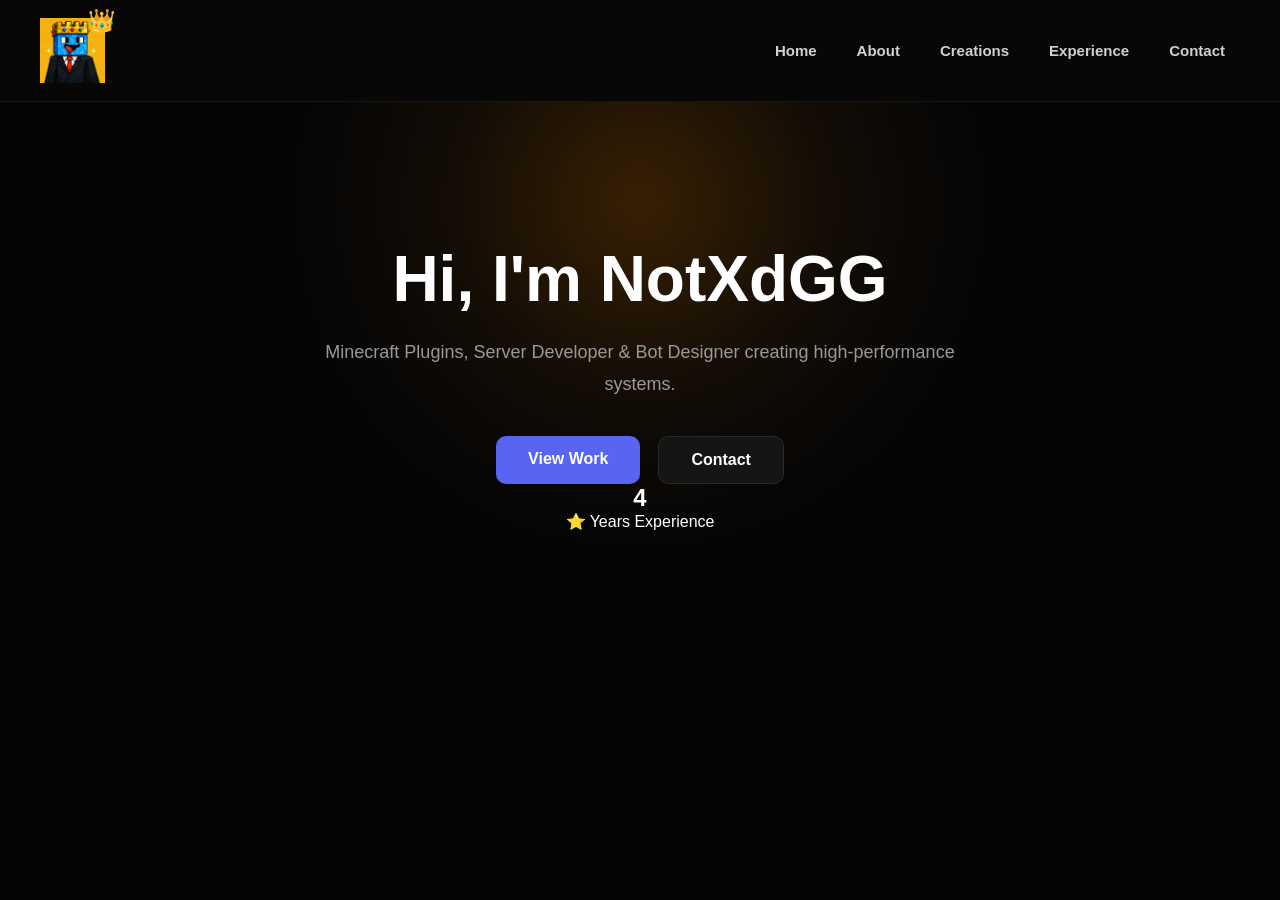
<file: index.html>
<!DOCTYPE html>
<html>
<head>
  <title>NotXdGG</title>
  <link rel="stylesheet" href="style.css">

  <link rel="icon" href="images/favicon.png" sizes="32x32">
  <link rel="icon" href="images/favicon.png" sizes="16x16">
</head>
<body>

<header>
  <div class="logo">
    <a href="index.html" class="logo-wrap">
      <img src="images/logo.png" class="logo-img" alt="logo">
      <span class="crown">👑</span>
    </a>
  </div>

  <nav>
    <a href="index.html">Home</a>
    <a href="about.html">About</a>
    <a href="portfolio.html">Creations</a>
    <a href="experience.html">Experience</a>
    <a href="contact.html">Contact</a>
  </nav>
</header>

<section class="hero">
  <h1>Hi, I'm NotXdGG</h1>
  <p>Minecraft Plugins, Server Developer & Bot Designer creating high-performance systems.</p>

  <div class="hero-buttons">
    <a href="portfolio.html" class="btn primary">View Work</a>
    <a href="contact.html" class="btn secondary">Contact</a>
  </div>

  <div class="stats">
    <div class="stat">
      <h2 class="counter" data-target="4">0</h2>
      <span>⭐ Years Experience</span>
    </div>
  </div>
</section>

<script>
document.querySelectorAll('.counter').forEach(c=>{
  const update=()=>{
    let t=+c.dataset.target, n=+c.innerText;
    let inc=t/40;
    if(n<t){
      c.innerText=Math.ceil(n+inc);
      setTimeout(update,30);
    } else {
      c.innerText=t+(t==20?"+":"");
    }
  };
  update();
});
</script>

</body>
</html>
</file>
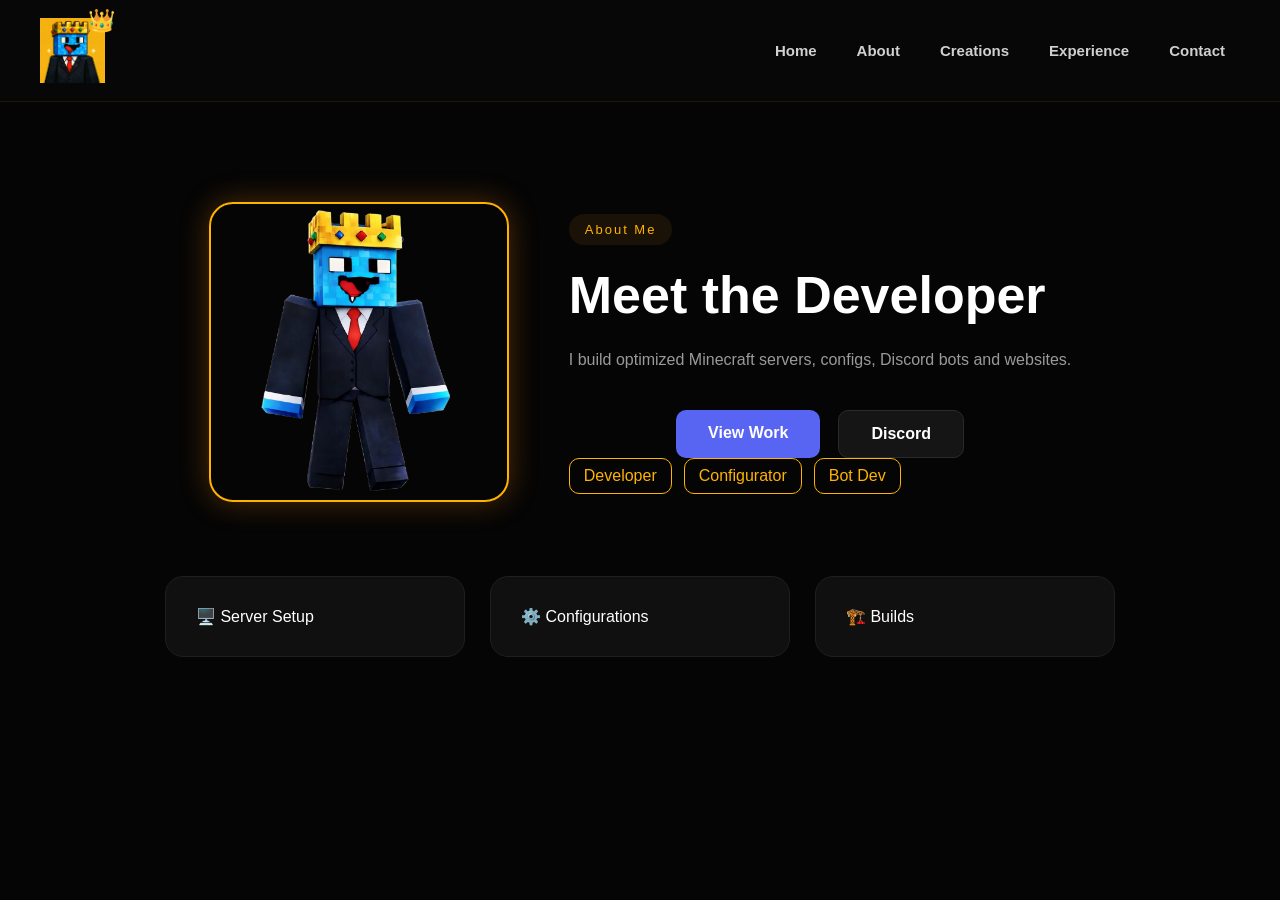
<file: about.html>
<!DOCTYPE html>
<html>
<head>
  <title>About</title>
  <link rel="stylesheet" href="style.css">

  <link rel="icon" href="images/favicon.png" sizes="32x32">
  <link rel="icon" href="images/favicon.png" sizes="16x16">
</head>
<body>

<header>
  <div class="logo">
    <a href="index.html" class="logo-wrap">
      <img src="images/logo.png" class="logo-img">
      <span class="crown">👑</span>
    </a>
  </div>

  <nav>
    <a href="index.html">Home</a>
    <a href="about.html">About</a>
    <a href="portfolio.html">Creations</a>
    <a href="experience.html">Experience</a>
    <a href="contact.html">Contact</a>
  </nav>
</header>

<section class="about">
  <div class="about-top">

    <div class="about-img">
      <img src="images/profile.png">
    </div>

    <div class="about-text">
      <span class="badge">About Me</span>
      <h1>Meet the Developer</h1>

      <p>I build optimized Minecraft servers, configs, Discord bots and websites.</p>

      <div class="about-buttons">
        <a href="portfolio.html" class="btn primary">View Work</a>
        <a href="https://discord.com/users/notxdgg" target="_blank" class="btn secondary">Discord</a>
      </div>

      <div class="tags">
        <span>Developer</span>
        <span>Configurator</span>
        <span>Bot Dev</span>
      </div>
    </div>

  </div>

  <div class="services">
    <div class="card">🖥️ Server Setup</div>
    <div class="card">⚙️ Configurations</div>
    <div class="card">🏗️ Builds</div>
  </div>
</section>

</body>
</html>
</file>
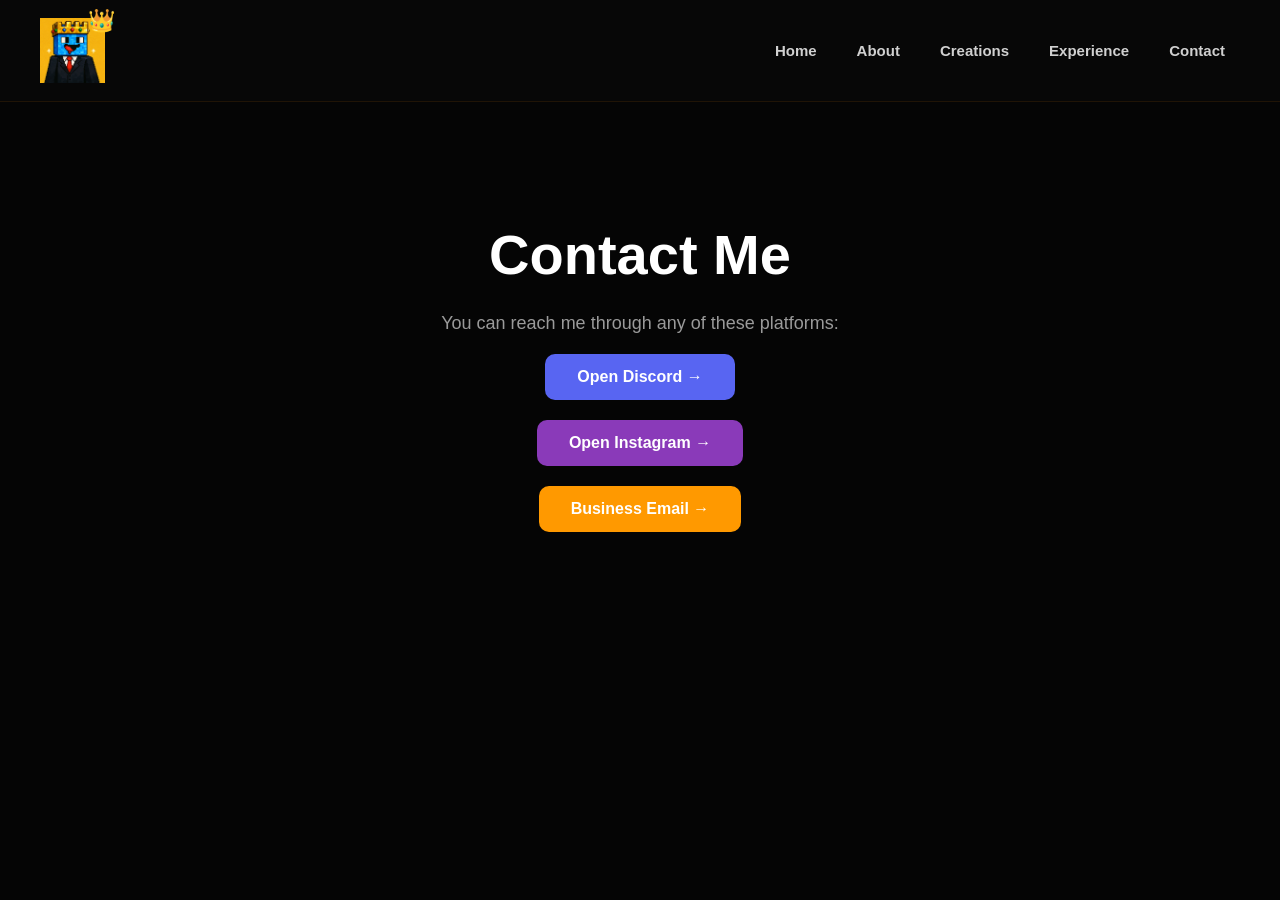
<file: contact.html>
<!DOCTYPE html>
<html>
<head>
  <title>Contact</title>
  <link rel="stylesheet" href="style.css">

  <link rel="icon" href="images/favicon.png" sizes="32x32">
  <link rel="icon" href="images/favicon.png" sizes="16x16">
</head>
<body>

<header>
  <div class="logo">
    <a href="index.html" class="logo-wrap">
      <img src="images/logo.png" class="logo-img">
      <span class="crown">👑</span>
    </a>
  </div>

  <nav>
    <a href="index.html">Home</a>
    <a href="about.html">About</a>
    <a href="portfolio.html">Creations</a>
    <a href="experience.html">Experience</a>
    <a href="contact.html">Contact</a>
  </nav>
</header>

<section class="contact">
  <h1>Contact Me</h1>
  <p>You can reach me through any of these platforms:</p>

  <a href="https://discord.com/users/notxdgg" target="_blank" class="btn primary">
    Open Discord →
  </a>

  <div style="height: 20px;"></div>

  <a href="https://instagram.com/notxdgg_" target="_blank" class="btn instagram-btn">
    Open Instagram →
  </a>

  <div style="height: 20px;"></div>

  <a href="mailto:notxdggbusiness@gmail.com" class="btn email-btn">
    Business Email →
  </a>
</section>
</body>
</html>
</file>
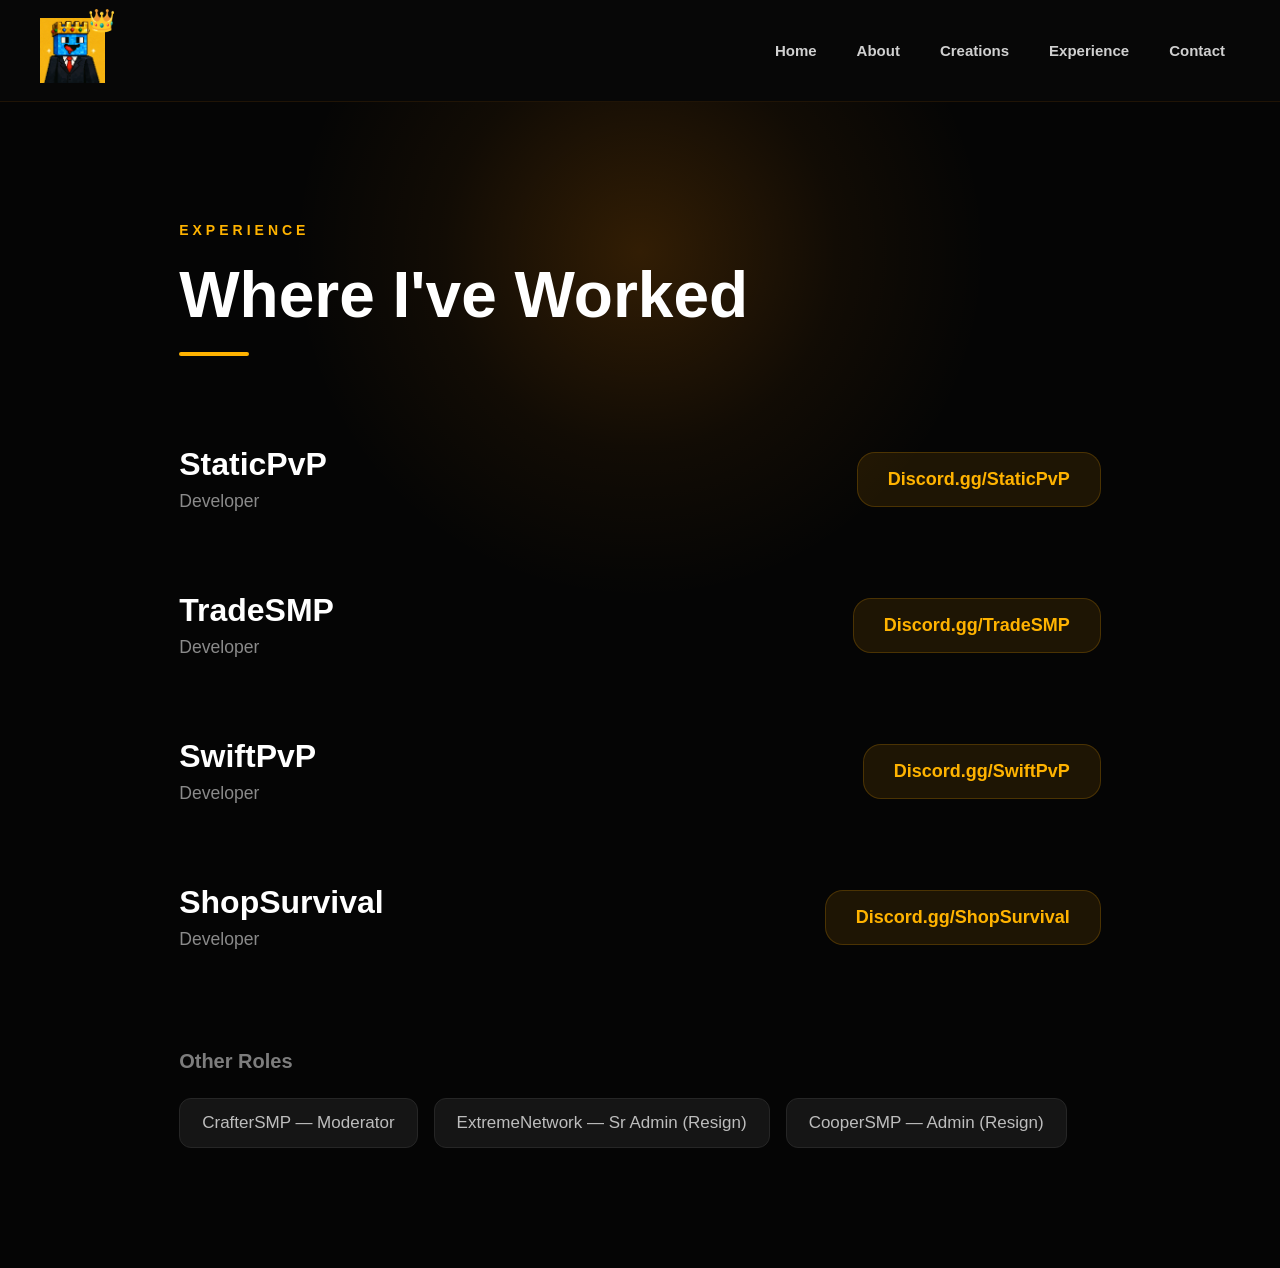
<file: experience.html>
<!DOCTYPE html>
<html lang="en">
<head>
    <meta charset="UTF-8">
    <meta name="viewport" content="width=device-width, initial-scale=1.0">

    <title>Experience</title>

    <link rel="stylesheet" href="style.css">

    <link rel="icon" href="images/favicon.png" sizes="32x32">
    <link rel="icon" href="images/favicon.png" sizes="16x16">
</head>
<body>

<header>

    <div class="logo-wrap">
        <img src="images/logo.png" class="logo-img">
        <div class="crown">👑</div>
    </div>

    <nav>
        <a href="index.html">Home</a>
        <a href="about.html">About</a>
        <a href="portfolio.html">Creations</a>
        <a href="experience.html">Experience</a>
        <a href="contact.html">Contact</a>
    </nav>

</header>

<section class="experience-page">

    <p class="exp-top">EXPERIENCE</p>

    <h1>Where I've Worked</h1>

    <div class="line"></div>

    <div class="experience-list">

        <div class="exp-item">
            <div>
                <h2>StaticPvP</h2>
                <p>Developer</p>
            </div>

            <span>Discord.gg/StaticPvP</span>
        </div>

              
        <div class="exp-item">
            <div>
                <h2>TradeSMP</h2>
                <p>Developer</p>
            </div>

            <span>Discord.gg/TradeSMP</span>
                </div>

        <div class="exp-item">
            <div>
                <h2>SwiftPvP</h2>
                <p>Developer</p>
            </div>

            <span>Discord.gg/SwiftPvP</span>
        </div>

        <div class="exp-item">
            <div>
                <h2>ShopSurvival</h2>
                <p>Developer</p>
            </div>

            <span>Discord.gg/ShopSurvival</span>
                </div>
    </div>

    <div class="other-roles">

        <h3>Other Roles</h3>

        <div class="roles-grid">

            <div class="role-box">CrafterSMP — Moderator </div>
            
            <div class="role-box">ExtremeNetwork — Sr Admin (Resign) </div>
            
            <div class="role-box">CooperSMP — Admin (Resign) </div>

        </div>

    </div>

</section>

</body>
</html>
</file>
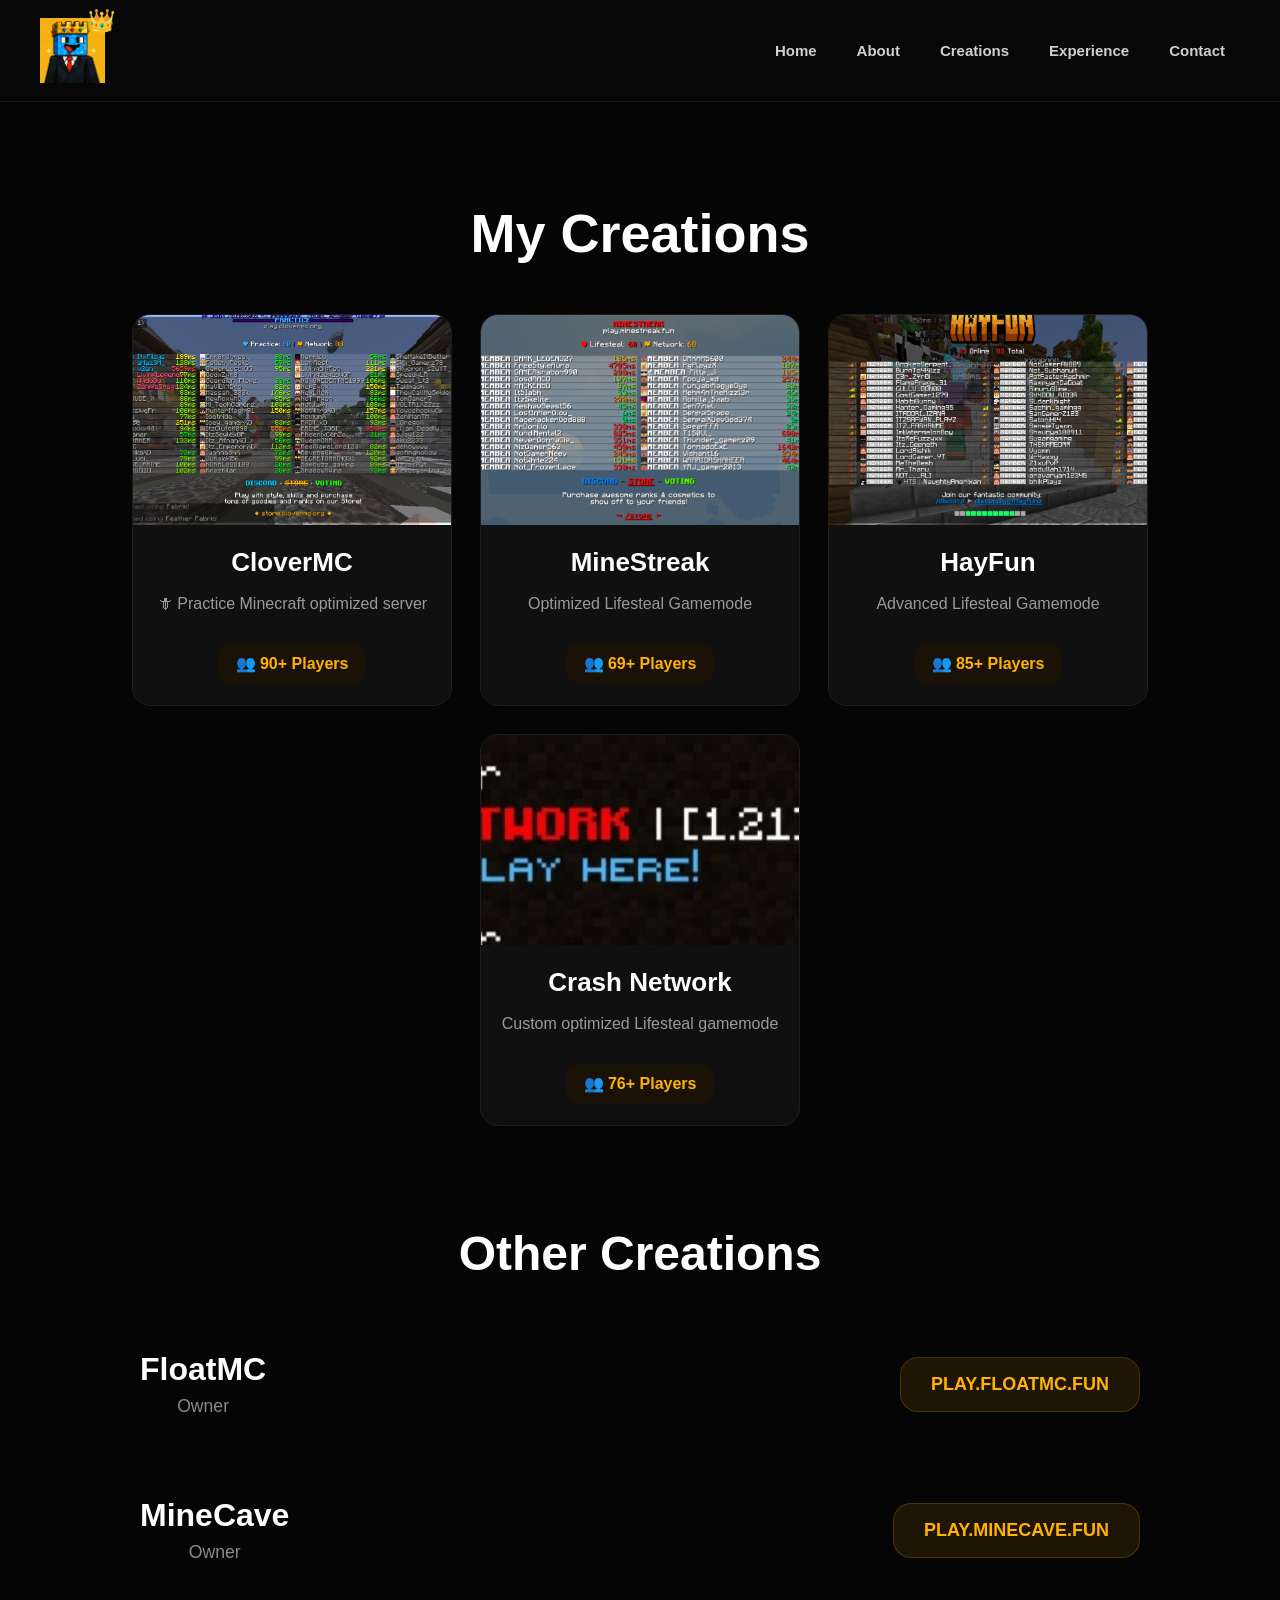
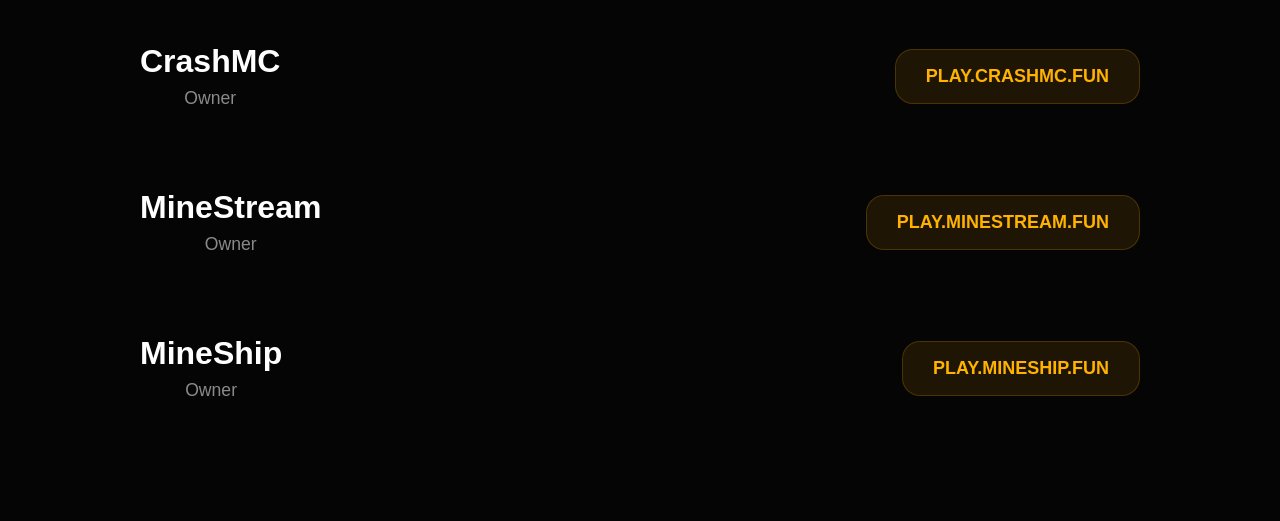
<file: portfolio.html>
<!DOCTYPE html>
<html>
<head>
  <title>Creations</title>
  <link rel="stylesheet" href="style.css">
  <link rel="icon" href="images/favicon.png" sizes="32x32">
  <link rel="icon" href="images/favicon.png" sizes="16x16">
</head>
<body>

<header>
  <div class="logo">
    <a href="index.html" class="logo-wrap">
      <img src="images/logo.png" class="logo-img">
      <span class="crown">👑</span>
    </a>
  </div>

  <nav>
    <a href="index.html">Home</a>
    <a href="about.html">About</a>
    <a href="portfolio.html">Creations</a>
    <a href="experience.html">Experience</a>
    <a href="contact.html">Contact</a>
  </nav>
</header>

<section class="portfolio">
  <h1>My Creations</h1>

  <div class="grid">

    <div class="item">
      <img src="images/project1.png" class="main-img">
      <h3>CloverMC</h3>
      <p>🗡 Practice Minecraft optimized server</p>
      <span class="players">👥 90+ Players</span>
    </div>

    <div class="item">
      <img src="images/project2.png" class="main-img">
      <h3>MineStreak</h3>
      <p>Optimized Lifesteal Gamemode</p>
      <span class="players">👥 69+ Players</span>
    </div>

    <div class="item">
      <img src="images/project3.png" class="main-img">
      <h3>HayFun</h3>
      <p>Advanced Lifesteal Gamemode</p>
      <span class="players">👥 85+ Players</span>
    </div>

    <div class="item">
      <img src="images/project4.jpg" class="main-img">
      <h3>Crash Network</h3>
      <p>Custom optimized Lifesteal gamemode</p>
      <span class="players">👥 76+ Players</span>
    </div>

  </div>

  <h2 class="other-projects">Other Creations</h2>

  <div class="experience-list">

    <div class="exp-item">
      <div>
        <h2>FloatMC</h2>
        <p>Owner</p>
      </div>
      <span>PLAY.FLOATMC.FUN</span>
    </div>

    <div class="exp-item">
      <div>
        <h2>MineCave</h2>
        <p>Owner</p>
      </div>
      <span>PLAY.MINECAVE.FUN</span>
    </div>

    <div class="exp-item">
      <div>
        <h2>CrashMC</h2>
        <p>Owner</p>
      </div>
      <span>PLAY.CRASHMC.FUN</span>
    </div>

    <div class="exp-item">
      <div>
        <h2>MineStream</h2>
        <p>Owner</p>
      </div>
      <span>PLAY.MINESTREAM.FUN</span>
    </div>

    <div class="exp-item">
      <div>
        <h2>MineShip</h2>
        <p>Owner</p>
      </div>
      <span>PLAY.MINESHIP.FUN</span>
        </div>
    
  </div>

</section>

</body>
</html>
</file>
<file: style.css>
/* =========================
   RESET
========================= */

*{
    margin:0;
    padding:0;
    box-sizing:border-box;
    font-family:Arial,sans-serif;
}

html{
    scroll-behavior:smooth;
}

body{
    background:#050505;
    color:white;
    overflow-x:hidden;
}

/* =========================
   NAVBAR
========================= */

header{
    display:flex;
    justify-content:space-between;
    align-items:center;
    padding:18px 40px;
    background:rgba(8,8,8,0.95);
    backdrop-filter:blur(12px);
    position:sticky;
    top:0;
    z-index:1000;
    border-bottom:1px solid rgba(255,140,0,0.1);
}

.logo-wrap{
    position:relative;
    display:flex;
    align-items:center;
}

.logo-img{
    height:65px;
    transition:0.4s;
}

.logo-img:hover{
    transform:scale(1.08);
    filter:
    drop-shadow(0 0 10px #ffb300)
    drop-shadow(0 0 20px #ff8800);
}

/* CROWN */

.crown{
    position:absolute;
    top:-10px;
    right:-10px;
    font-size:22px;
    animation:spin 4s linear infinite;
}

@keyframes spin{
    from{
        transform:rotate(0deg);
    }
    to{
        transform:rotate(360deg);
    }
}

/* NAV */

nav{
    display:flex;
    gap:10px;
    align-items:center;
}

nav a{
    color:#d0d0d0;
    text-decoration:none;
    padding:10px 15px;
    border-radius:10px;
    transition:0.3s;
    font-size:15px;
    font-weight:600;
}

nav a:hover{
    color:#ffb300;
    background:rgba(255,140,0,0.08);
}

/* =========================
   HERO
========================= */

.hero{
    text-align:center;
    padding:140px 20px;
    position:relative;
    overflow:hidden;
}

.hero::before{
    content:"";
    position:absolute;
    width:700px;
    height:700px;
    background:radial-gradient(circle,
    rgba(255,140,0,0.2) 0%,
    rgba(255,140,0,0.05) 40%,
    transparent 70%);
    top:-250px;
    left:50%;
    transform:translateX(-50%);
}

.hero *{
    position:relative;
    z-index:2;
}

.hero h1{
    font-size:64px;
    margin-bottom:20px;
    font-weight:800;
}

.hero p{
    max-width:700px;
    margin:auto;
    color:#999;
    line-height:1.8;
    font-size:18px;
}

/* BUTTONS */

.hero-buttons,
.about-buttons{
    display:flex;
    justify-content:center;
    gap:18px;
    margin-top:35px;
    flex-wrap:wrap;
}

.btn{
    padding:14px 28px;
    border-radius:12px;
    text-decoration:none;
    color:white;
    font-weight:bold;
    transition:0.3s;
}

.primary{
    background:linear-gradient(90deg,#ffb300,#ff8800);
}

.secondary{
    background:#151515;
    border:1px solid #2a2a2a;
}

.btn:hover{
    transform:translateY(-5px);
    box-shadow:0 0 20px rgba(255,140,0,0.4);
}

/* =========================
   ABOUT
========================= */

.about{
    padding:100px 10%;
}

.about-top{
    display:flex;
    align-items:center;
    justify-content:center;
    gap:60px;
    flex-wrap:wrap;
}

.about-img img{
    width:300px;
    border-radius:24px;
    border:2px solid #ffb300;
    box-shadow:0 0 30px rgba(255,140,0,0.3);
}

.about-text{
    max-width:600px;
}

.badge{
    background:#1a1206;
    color:#ffb300;
    padding:8px 16px;
    border-radius:30px;
    display:inline-block;
    margin-bottom:20px;
    font-size:13px;
    letter-spacing:2px;
}

.about-text h1{
    font-size:52px;
    margin-bottom:20px;
}

.about-text p{
    color:#9a9a9a;
    line-height:1.9;
    margin-bottom:25px;
}

/* TAGS */

.tags{
    display:flex;
    flex-wrap:wrap;
    gap:12px;
}

.tags span{
    border:1px solid #ffb300;
    padding:8px 14px;
    border-radius:10px;
    color:#ffb300;
    transition:0.3s;
}

.tags span:hover{
    background:#ffb300;
    color:black;
}

/* =========================
   SERVICES
========================= */

.services{
    display:flex;
    gap:25px;
    justify-content:center;
    flex-wrap:wrap;
    margin-top:70px;
}

.card{
    background:#101010;
    border:1px solid #1f1f1f;
    padding:30px;
    border-radius:18px;
    width:300px;
    transition:0.3s;
}

.card:hover{
    transform:translateY(-10px);
    border-color:#ffb300;
    box-shadow:0 0 25px rgba(255,140,0,0.2);
}

.card h3{
    margin-bottom:14px;
    font-size:24px;
}

.card p{
    color:#9a9a9a;
    line-height:1.8;
}

/* =========================
   PORTFOLIO
========================= */

.portfolio{
    padding:100px 8%;
    text-align:center;
}

.portfolio h1{
    font-size:54px;
    margin-bottom:15px;
}

.grid{
    display:flex;
    flex-wrap:wrap;
    justify-content:center;
    gap:28px;
    margin-top:50px;
}

.item{
    width:320px;
    background:#101010;
    border:1px solid #1d1d1d;
    border-radius:18px;
    overflow:hidden;
    transition:0.3s;
}

.item:hover{
    transform:translateY(-10px);
    border-color:#ffb300;
    box-shadow:0 0 25px rgba(255,140,0,0.2);
}

.main-img{
    width:100%;
    height:210px;
    object-fit:cover;
}

.item h3{
    margin-top:18px;
    font-size:26px;
}

.item p{
    color:#9a9a9a;
    padding:12px 20px;
    line-height:1.7;
}

.players{
    display:inline-block;
    margin:15px 0 22px;
    background:#1a1206;
    color:#ffb300;
    padding:10px 18px;
    border-radius:12px;
    font-weight:bold;
}

/* =========================
   EXPERIENCE PAGE
========================= */

.experience-page{
    min-height:100vh;
    background:#050505;
    padding:120px 14%;
    position:relative;
    overflow:hidden;
}

.experience-page::before{
    content:"";
    position:absolute;
    top:-200px;
    left:50%;
    transform:translateX(-50%);
    width:700px;
    height:700px;
    background:radial-gradient(circle,
    rgba(255,140,0,0.18) 0%,
    rgba(255,140,0,0.05) 40%,
    transparent 70%);
    z-index:0;
}

.experience-page *{
    position:relative;
    z-index:2;
}

.exp-top{
    color:#ffb300;
    font-size:14px;
    letter-spacing:4px;
    font-weight:700;
    margin-bottom:20px;
}

.experience-page h1{
    font-size:64px;
    color:white;
    margin-bottom:20px;
    font-weight:800;
}

.line{
    width:70px;
    height:4px;
    background:#ffb300;
    border-radius:20px;
    margin-bottom:70px;
}

/* EXPERIENCE LIST */

.experience-list{
    display:flex;
    flex-direction:column;
    gap:35px;
}

.exp-item{
    display:flex;
    justify-content:space-between;
    align-items:center;
    padding:10px 20px;
    border-radius:14px;
    transition:0.3s;
}

.exp-item:hover{
    transform:translateX(10px);
}

.exp-item h2{
    color:white;
    font-size:34px;
    margin-bottom:6px;
    font-weight:700;
}

.exp-item p{
    color:#9a9a9a;
    font-size:22px;
}

.exp-item span{
    background:#1a1206;
    color:#ffb300;
    padding:14px 24px;
    border-radius:14px;
    font-weight:700;
    border:1px solid #3d2b0a;
    font-size:18px;
}

/* OTHER ROLES */

.other-roles{
    margin-top:80px;
}

.other-roles h3{
    color:#7d7d7d;
    margin-bottom:25px;
    font-size:20px;
}

.roles-grid{
    display:flex;
    flex-wrap:wrap;
    gap:16px;
}

.role-box{
    background:#151515;
    border:1px solid #262626;
    color:#bdbdbd;
    padding:14px 22px;
    border-radius:12px;
    transition:0.3s;
    font-size:17px;
}

.role-box:hover{
    border-color:#ffb300;
    color:#ffb300;
    transform:translateY(-5px);
}

/* =========================
   CONTACT
========================= */

.contact{
    padding:120px 20px;
    text-align:center;
}

.contact h1{
    font-size:56px;
    margin-bottom:20px;
}

.contact p{
    color:#9a9a9a;
    margin:15px 0;
    line-height:1.8;
    font-size:18px;
}

/* =========================
   SCROLLBAR
========================= */

::-webkit-scrollbar{
    width:10px;
}

::-webkit-scrollbar-track{
    background:#050505;
}

::-webkit-scrollbar-thumb{
    background:#ffb300;
    border-radius:20px;
}

/* =========================
   MOBILE
========================= */

@media(max-width:768px){

    header{
        flex-direction:column;
        gap:18px;
        padding:20px;
    }

    nav{
        flex-wrap:wrap;
        justify-content:center;
    }

    .hero{
        padding:100px 20px;
    }

    .hero h1{
        font-size:40px;
    }

    .hero p{
        font-size:15px;
    }

    .about-top{
        flex-direction:column;
    }

    .about-text h1,
    .portfolio h1,
    .contact h1{
        font-size:38px;
    }

    .experience-page{
        padding:100px 8%;
    }

    .experience-page h1{
        font-size:42px;
    }

    .exp-item{
        flex-direction:column;
        align-items:flex-start;
        gap:16px;
    }

    .exp-item h2{
        font-size:28px;
    }

    .exp-item p{
        font-size:18px;
    }

    .exp-item span{
        font-size:15px;
    }

    .card,
    .item{
        width:100%;
    }

}

.btn {
    display: inline-block;
    padding: 14px 32px;
    border-radius: 10px;
    text-decoration: none;
    font-weight: 600;
    transition: 0.3s;
    color: white;
}

/* Discord - Blue */
.primary {
    background: #5865F2;
}

.primary:hover {
    background: #4752C4;
}

/* Instagram - Purple */
.instagram-btn {
    background: #8A3AB9;
}

.instagram-btn:hover {
    background: #6D28A8;
}

/* Business Email - Orange */
.email-btn {
    background: #FF9900;
}

.email-btn:hover {
    background: #E68A00;
}
/* Other Projects */
.other-projects {
    font-size: 3rem;
    font-weight: 700;
    text-align: center;
    color: #fff;
    margin: 100px 0 50px;
}

.experience-list {
    max-width: 1000px;
    margin: 0 auto;
    display: flex;
    flex-direction: column;
    gap: 40px;
}

.exp-item {
    display: flex;
    justify-content: space-between;
    align-items: center;
    padding: 20px 0;
}

.exp-item h2 {
    color: #fff;
    font-size: 2rem;
    margin: 0;
}

.exp-item p {
    color: #8a8a8a;
    font-size: 1.1rem;
    margin-top: 8px;
}

.exp-item span {
    background: rgba(255, 170, 0, 0.1);
    border: 1px solid rgba(255, 170, 0, 0.2);
    color: #ffb300;
    padding: 16px 30px;
    border-radius: 18px;
    font-weight: 600;
}

@media (max-width: 768px) {
    .exp-item {
        flex-direction: column;
        align-items: flex-start;
        gap: 20px;
    }

    .other-projects {
        font-size: 2.2rem;
    }

    .exp-item h2 {
        font-size: 1.8rem;
    }
}
</file>
